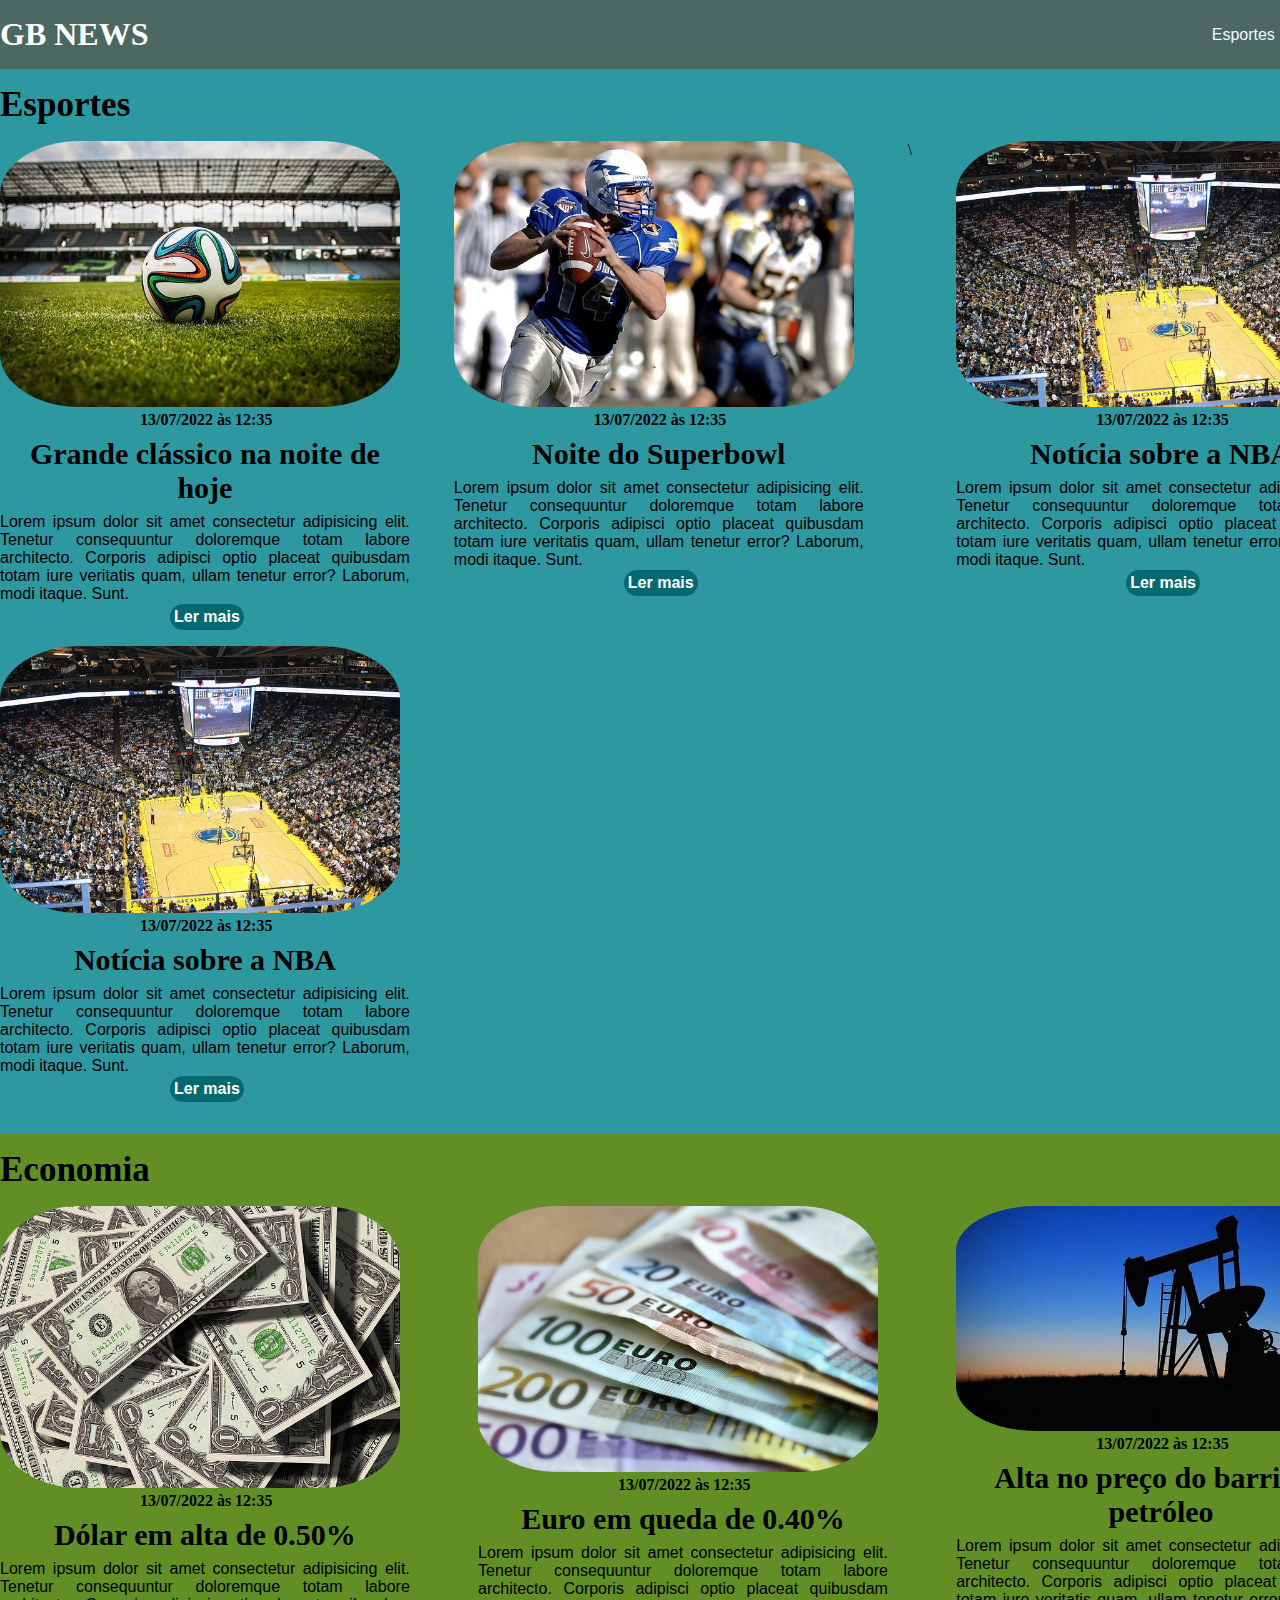
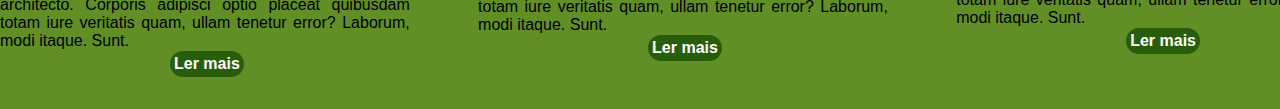
<file: index.html>
<!DOCTYPE html>
<html lang="pt-BR">
<head>
    <meta charset="UTF-8">
    <meta http-equiv="X-UA-Compatible" content="IE=edge">
    <meta name="viewport" content="width=device-width, initial-scale=1.0">
    <title>Meu portal de notícias</title>
    <link rel="stylesheet" href="./stindex.css" />
</head>
<body>
    <header>
        <div class="container"> <!-- Inicio da class cabecalho -->
            <h1> GB NEWS</h1>
            <nav>
                <ul>
                    <li>
                        <a href="#Esportes" title="Ir para a seção de esportes">Esportes</a>
                    </li>
                    <li>
                        <a href="#Economia" title="Ir para a seção de notícias">Economia</a>
                    </li>
                </ul>
            </nav>
        </div> <!-- Fim da class cabecalho -->
    </header>

    <section id="Esportes"> <!-- Inicio da section e id sports -->
        <div class="container"> <!-- Inicio da class container -->
            <h2>Esportes</h2>
            <div class="articles"> <!-- Inicio da class articles -->
                <article>
                    <img src="./imagens/futebol.jpg" alt="Bola de futebol no gramado" />
                    <header>
                        <time>13/07/2022 às 12:35</time>
                    </header>
                    <h3>Grande clássico na noite de hoje</h3>
                    <p>
                        Lorem ipsum dolor sit amet consectetur adipisicing elit. Tenetur consequuntur doloremque totam labore architecto. Corporis adipisci optio placeat quibusdam totam iure veritatis quam, ullam tenetur error? Laborum, modi itaque. Sunt.
                    </p>
                    <a href="#" title="Leia a notícia completa">Ler mais</a>
                </article> 
                <article>
                    <img src="./imagens/futebol-americano.jpg" alt="Jogador de futebol americano correndo com a bola na mão" />
                    <header>
                        <time>13/07/2022 às 12:35</time>
                    </header>
                    <h3>Noite do Superbowl</h3>
                    <p>
                        Lorem ipsum dolor sit amet consectetur adipisicing elit. Tenetur consequuntur doloremque totam labore architecto. Corporis adipisci optio placeat quibusdam totam iure veritatis quam, ullam tenetur error? Laborum, modi itaque. Sunt.
                    </p>
                    <a href="#" title="Leia a notícia completa">Ler mais</a>
                </article>\
                <article>
                    <img src="./imagens/basquete.jpg" title="Vista aérea de uma quadra de basquete" />
                    <header>
                        <time>13/07/2022 às 12:35</time>
                    </header>
                    <h3>Notícia sobre a NBA</h3>
                    <p>
                        Lorem ipsum dolor sit amet consectetur adipisicing elit. Tenetur consequuntur doloremque totam labore architecto. Corporis adipisci optio placeat quibusdam totam iure veritatis quam, ullam tenetur error? Laborum, modi itaque. Sunt.
                    </p>
                    <a href="#" title="Leia a notícia completa">Ler mais</a>
                </article>
                <article>
                    <img src="./imagens/basquete.jpg" title="Vista aérea de uma quadra de basquete" />
                    <header>
                        <time>13/07/2022 às 12:35</time>
                    </header>
                    <h3>Notícia sobre a NBA</h3>
                    <p>
                        Lorem ipsum dolor sit amet consectetur adipisicing elit. Tenetur consequuntur doloremque totam labore architecto. Corporis adipisci optio placeat quibusdam totam iure veritatis quam, ullam tenetur error? Laborum, modi itaque. Sunt.
                    </p>
                    <a href="#" title="Leia a notícia completa">Ler mais</a>
                </article>
            </div> <!-- Fim da class articles -->            
        </div> <!-- Fim da class container -->
    </section> <!-- Fim da section e id sports -->

    <section id="Economia"> <!-- Inicio da section e id Economia -->
        <div class="container"> <!-- Inicio da class container -->
            <h2>Economia</h2>
            <div class="articles"> <!-- Inicio da class articles -->
                <article>
                    <img src="./imagens/dolares.jpg" alt="Muitos dólares" />
                    <header>
                        <time>13/07/2022 às 12:35</time>
                    </header>
                    <h3>Dólar em alta de 0.50%</h3>
                    <p>
                        Lorem ipsum dolor sit amet consectetur adipisicing elit. Tenetur consequuntur doloremque totam labore architecto. Corporis adipisci optio placeat quibusdam totam iure veritatis quam, ullam tenetur error? Laborum, modi itaque. Sunt.
                    </p>
                    <a href="#" title="Leia a notícia completa">Ler mais</a>
                </article>
                <article>
                    <img src="./imagens/euro.jpg" alt="Várias notas de euro" />
                    <header>
                        <time>13/07/2022 às 12:35</time>
                    </header>
                    <h3>Euro em queda de 0.40%</h3>
                    <p>
                        Lorem ipsum dolor sit amet consectetur adipisicing elit. Tenetur consequuntur doloremque totam labore architecto. Corporis adipisci optio placeat quibusdam totam iure veritatis quam, ullam tenetur error? Laborum, modi itaque. Sunt.
                    </p>
                    <a href="#" title="Leia a notícia completa">Ler mais</a>
                </article>
                <article>
                    <img src="./imagens/petroleo.jpg" alt="Extração de petróleo" />
                    <header>
                        <time>13/07/2022 às 12:35</time>
                    </header>
                    <h3>Alta no preço do barril do petróleo</h3>
                    <p>
                        Lorem ipsum dolor sit amet consectetur adipisicing elit. Tenetur consequuntur doloremque totam labore architecto. Corporis adipisci optio placeat quibusdam totam iure veritatis quam, ullam tenetur error? Laborum, modi itaque. Sunt.
                    </p>
                    <a href="#" title="Leia a notícia completa">Ler mais</a>
                </article>
            </div> <!-- Fim da class articles -->   
        </div> <!-- Fim da class container -->
    </section> <!-- Fim da section e id Economia -->
</body>
</html>
</file>
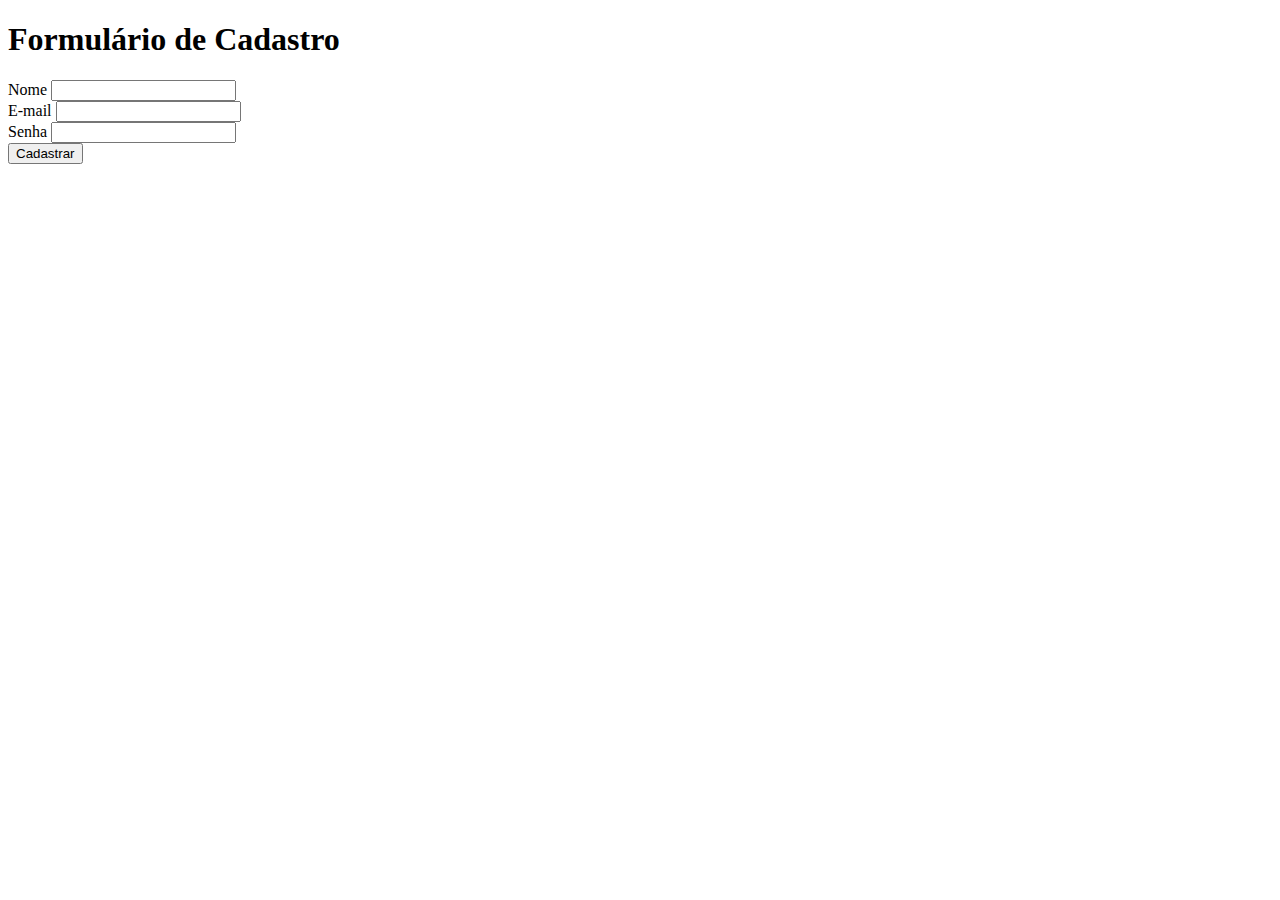
<file: TarefaMod3.html>
<!DOCTYPE html>
<html lang="en">
<head>
    <meta charset="UTF-8">
    <meta name="viewport" content="width=device-width, initial-scale=1.0">
    <title>Document</title>
</head>
<body>
    <h1>Formulário de Cadastro</h1>
    <form action="Formulário">
        <label for="nome">Nome</label>
        <input type="name" id="nome">
        <br>
        <label for="Email">E-mail</label> 
        <input type="email" id="Email">
        <br>
        <label for="Senha">Senha</label>
        <input type="password" id="Senha">
        <br>
        <button type="submit">Cadastrar</button>

    </form>

</body>
</html>
</file>
<file: stindex.css>
* {
box-sizing: border-box;
margin: 0;
padding: 0;
}

body > header {
    background-color: rgb(76, 104, 99);
    padding: 16px 0; /* Aplica espaçamento "veticalpx" "horizontalpx" */
    color: rgb(255, 255, 255);
}

header .container{
    display: flex; /* Aplica flexibilidade para manipular a posição do "header li a" */
    align-items: center;
    justify-content: space-between; /* movimenta o "header li a" para o espaço disponivel entre os conteudos */
}

header li {
display: inline; /* aplicação para a lista "li", os tópicos ficarem em linha e não em coluna */
}

header li a {
    color: #f0f8ff; /* Aplica cor na fonte dos textos em tópicos do header */
    font-family: Arial, Helvetica, sans-serif; /* Aplica fonte padrão */
    text-decoration: none; /* Retira efeito sublinhado */
    margin-left: 16px;
}

.container {
    width: 1366px; /* aplicação para espaçamento e views no pc */
    margin: 0 auto; /* 4 casas: "0"=top, "auto"=right, "0"=bottom "auto"=left */
}

.articles {
    display: flex; /* Aplica flexibilidade dos itens por toda page */
    flex-wrap: wrap; /* Aplica quebra de linha pros itens presentes na page, bom aplicar uso com o widht 50% presente em ".articles article" */
    justify-content: space-between;
}


.articles article img {
    width: 400px; /* Aplicamos o tamanho da imagem, logo em seguida calculamos ".articles article" */
    transition: transform 0.8s ease; /* Suaviza o efeito de zoom */
    border-radius: 20%; /* aplica borda de 20% */
    /* background-size: 150%; - Ajusta o tamanho da imagem de fundo para ampliar */
    /* background-repeat: no-repeat; - Evita que a imagem se repita */
    /* background-position: center; - Centraliza a imagem */
}
.articles article img:hover {
    transform: scale(1.3);
}

.articles article {
    width: 30%; /* Calculamos quantas fotos/colunas na horizontal queremos e dividimos por 100%, seu resultado comolamos aqui */
}

section {
    padding: 16px 0; /* Aplica espaçamento "veticalpx" "horizontalpx"  */
}

section h2, .articles article {
    margin-bottom: 16px; /* Aplica margin inferior na section h2 e class articles */
}

.articles article h3 {
    margin-top: 8px; /* Aplica margin superior */
    margin-bottom: 8px; /* Aplica margin inferior */
    font-size: 30px;
    text-align: center; /* Alinha h3, título da reportagem ao centro */
    font-size: 30px; /* aumenta a fonte*/
}

.articles article p {
    text-align: justify; /* Alinha <p>, paragrafos de forma justificada */
}

.articles article a {
    background-color: #9c9797; /* Aplica cor de fundo na class ARTICLES e na tag A, que está dentro de "article" */
    border-radius: 100px; /* Aplica borda class ARTICLES e na tag A, que está dentro de "article" */
    color: white; /* Aplica cor na fonte da tag H3 da class ARTICLES  que está dentro de "article" */
    padding: 4px; /* Aplica espaçamento "veticalpx" "horizontalpx"  */
    display: inline-block; /* Aplica efeito do background para linha de baixo, gerando em afatamento do paragrafo de h3 */
    text-decoration: none; /* Retira efeito sublinhado */
    font-weight: bold; /* Aplica efeito negrito */
    margin-top: 1px; /* Aplica margin superior */
    margin-left: 170px;
}

.articles article a:hover {
    text-decoration: underline; /* Aplica efeito sublinhado ao passar o mouse */
}

.articles article p, .articles article a {
    font-family: Arial, Helvetica, sans-serif; /* Aplica fonte padrão */
}


section h2 {
    font-size: 35px;
}

#Esportes {
    background-color: #2e98a0;
}


#Esportes .articles article a {
    background-color: #066970; /* Aplica cor de fundo na class ARTICLES e na tag A do ID Esportes */
}

#Economia {
    background-color: #618f26;
}

#Economia .articles article a {
    background-color: #285e0a; /* Aplica cor de fundo na class ARTICLES e na tag A do ID Esportes */
}

section time {
    display: flex; /* Aplica flexibilidade para manipular a posição do "header li a" */
    margin-left: 140px;
    font-weight: bold;
}
</file>
